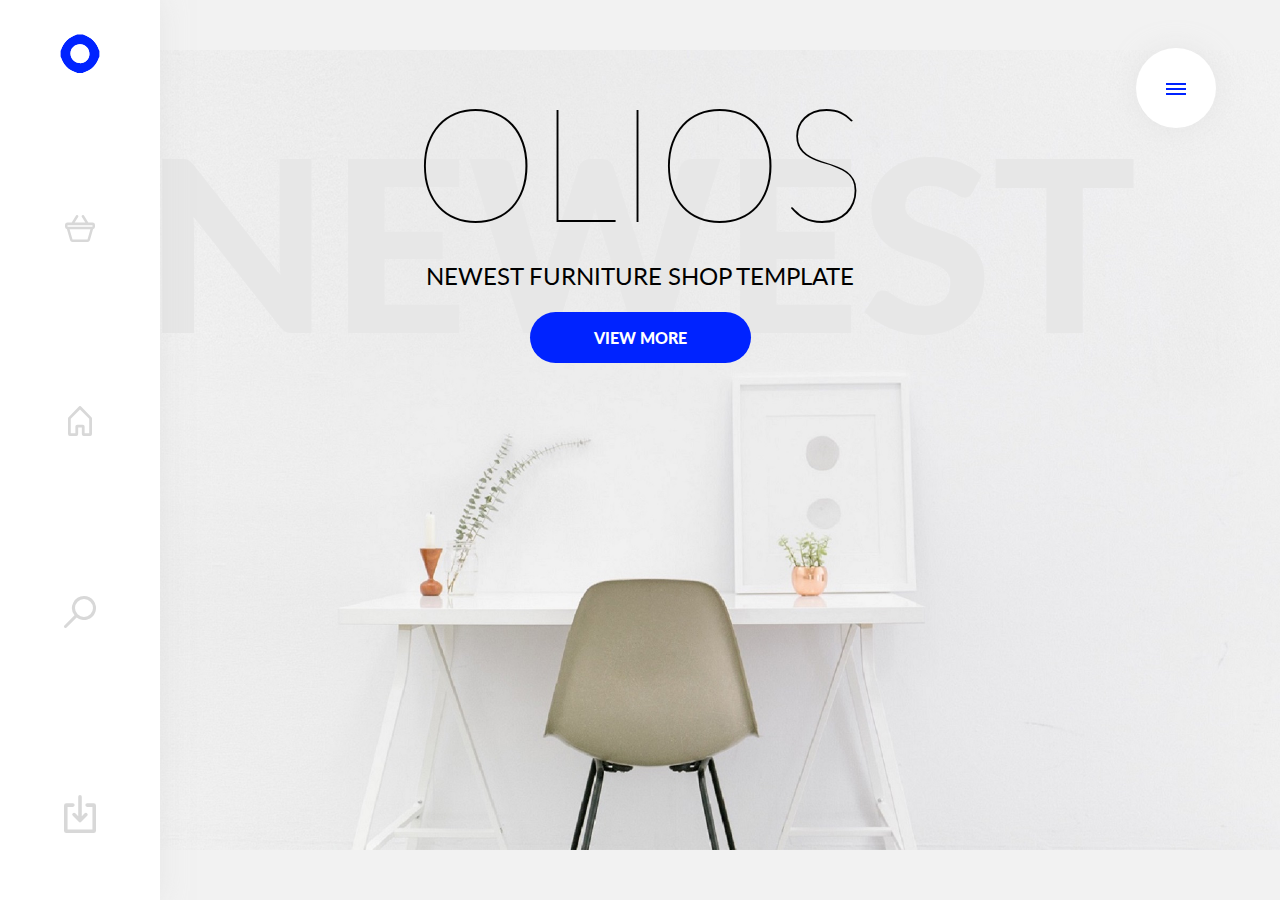
<file: index.html>
<!DOCTYPE html>
<html lang="en">
<head>
	<meta charset="UTF-8">
	<title>olios</title>
	<link href="https://fonts.googleapis.com/css?family=Lato:100,300,400,900" rel="stylesheet">
	<link rel="stylesheet" href="css/style.css">
	<link rel="stylesheet" href="css/reset.css">
</head>
<body>
	<div class="sidebar">
		<div class="logo">
			<picture>
				<source type="image/svg+xml" srcset="img/LOGO.svg">
				<img src="img/LOGO.png" alt="logo">
			</picture>
		</div>
		<div class="items">
			<a href="#" class="item items-1">
				
			</a>
			<a href="#" class="item items-2">
				
			</a>
			<a href="#search-block" class="item items-3">
				
			</a>
		</div>
		<div class="in">
			<a href="#">
				<picture>
				<source type="image/svg+xml" srcset="img/in.svg">
				<img src="img/in.png" alt="search">
				</picture>
			</a>
		</div>
	</div>


	<div class="main">
		<div class="main-item main-item_1">
			<h2>olios</h2>
			<h3>newest furniture shop template</h3>
			<span>newest</span>
			<button class="main-btn">view more</button>
		</div>
	</div>

	<div id="main-menu" class="menu">
		<a class="hamburger" id="close-menu" href="#close">
		<span></span>
		<span></span>
		</a>
		<ul class="navigation">
			<li><a href="products.html">
			living room
			<picture>
				<source type="image/svg+xml" srcset="img/menu/living-room.svg">
				<img src="img/menu/living-room.png" alt="Living room">
			</picture>
			</a></li>
			<li><a href="#">
			office
			<picture>
				<source type="image/svg+xml" srcset="img/menu/office.svg">
				<img src="img/menu/office.png" alt="Office">
			</picture>
			</a></li>
			<li><a href="#">
			for kids
			<picture>
				<source type="image/svg+xml" srcset="img/menu/for-kids.svg">
				<img src="img/menu/for-kids.png" alt="For kids">
			</picture>
			</a></li>
			<li><a href="#">
			kitchen
			<picture>
				<source type="image/svg+xml" srcset="img/menu/kitchen.svg">
				<img src="img/menu/kitchen.png" alt="Kitchen">
			</picture>
			</a></li>
			<li><a href="#">
			accesories
			<picture>
				<source type="image/svg+xml" srcset="img/menu/accesories.svg">
				<img src="img/menu/accesories.png" alt="Accesories">
			</picture>
			</a></li>
		</ul>
		<div class="categories-link">
			<a href="#">show all categories</a>
			<span class="link-line"></span>
		</div>
	</div>

	<a class="hamburger" href="#main-menu">
		<span></span>
		<span></span>
		<span></span>
	</a>
	
	<div id="search-block" class="search-block">
		<form acrion="#">
			<input type="text" class="input-search" value="red seat">
			<a class="search-close" href="#close">&times;</a>
			<p class="help-text">Type product that you are looking for</p>
		</form>
		<div class="search-result">
			<div class="result-product">
				<img src="img/products/red-seat.png" alt="">
				<span>red seat</span>
			</div>
		</div>
		<div class="search-result">
			<div class="result-product">
				<img src="img/products/blue-seat.png" alt="">
				<span>blue seat</span>
			</div>
		</div>
	</div>
	

	
</body>	
</html>
</file>
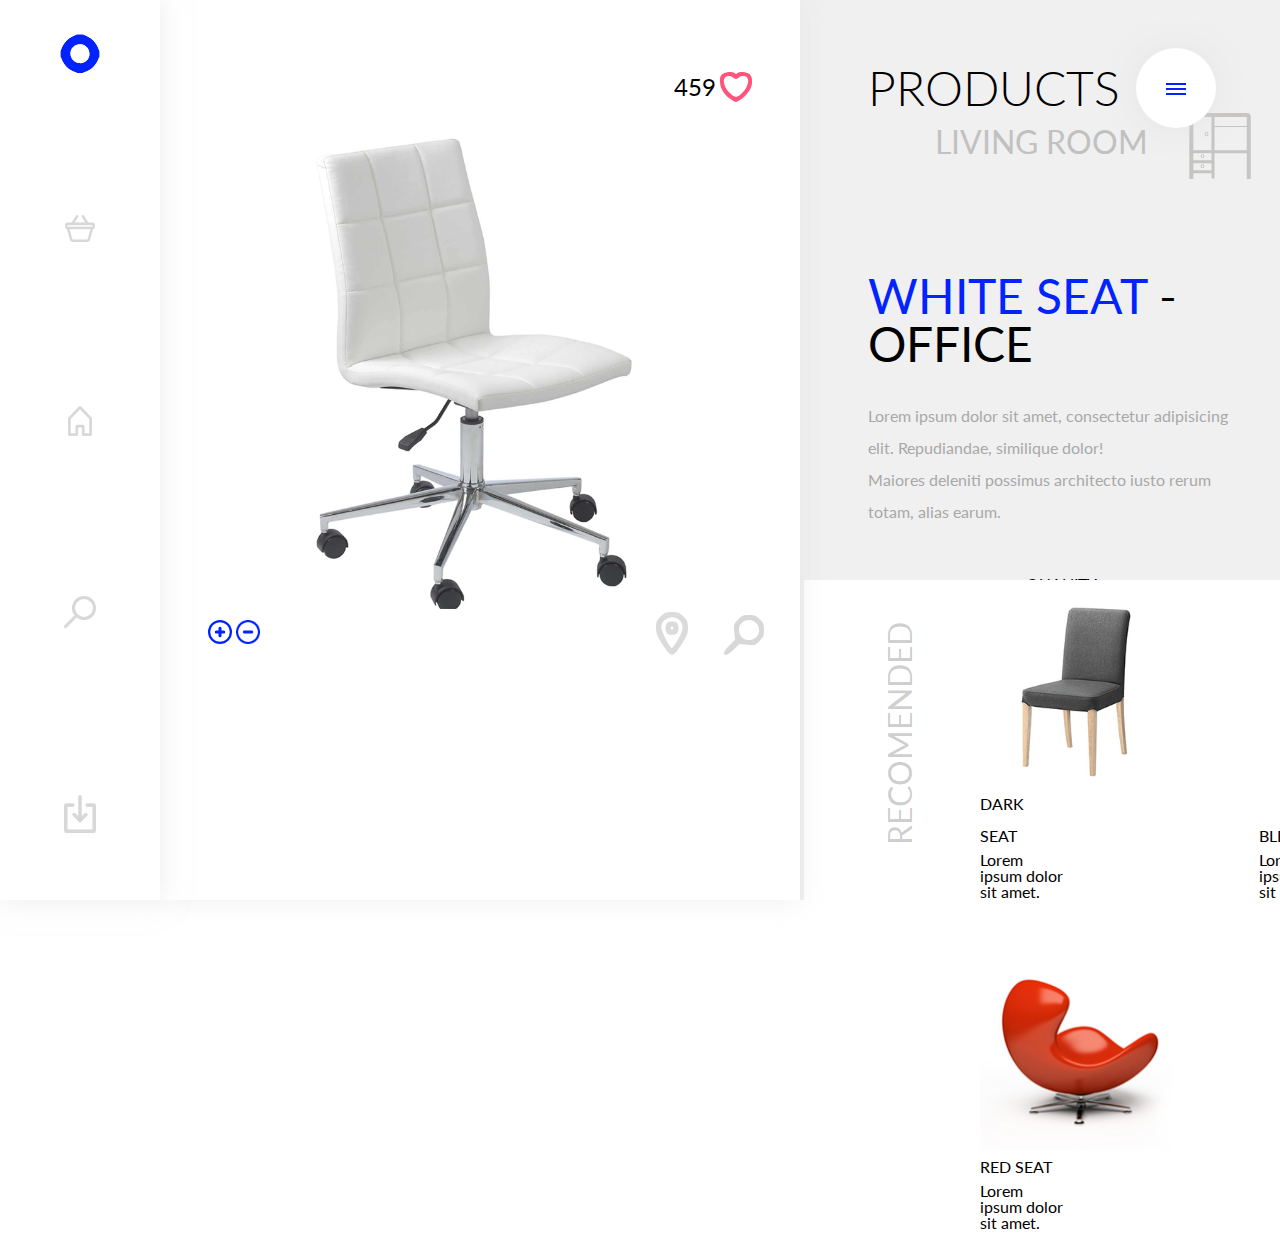
<file: card.html>
<!DOCTYPE html>
<html lang="en">
<head>
	<meta charset="UTF-8">
	<title>Products</title>
	<link href="https://fonts.googleapis.com/css?family=Lato:100,300,400,900" rel="stylesheet">
	<link rel="stylesheet" href="css/style.css">
	<link rel="stylesheet" href="css/reset.css">
</head>
<body>
	<div class="sidebar">
		<div class="logo">
			<picture>
				<source type="image/svg+xml" srcset="img/LOGO.svg">
				<img src="img/LOGO.png" alt="logo">
			</picture>
		</div>
		<div class="items">
			<a href="#" class="item items-1">
				
			</a>
			<a href="#" class="item items-2">
				
			</a>
			<a href="#search-block" class="item items-3">
				
			</a>
		</div>
		<div class="in">
			<a href="#">
				<picture>
				<source type="image/svg+xml" srcset="img/in.svg">
				<img src="img/in.png" alt="search">
				</picture>
			</a>
		</div>
	</div>
	
	<div class="card-product">
		<div class="photo-block">
			<div class="raiting">
				<span>459</span>
				<picture>
				<source type="image/svg+xml" srcset="img/card/heart.svg">
				<img src="img/card/heart.png" alt="Heart">
				</picture>
			</div>
			<div class="photo-product">
			<img src="img/card/seat.png" alt="Seat">
			</div>
			<div class="card-panel">
				<div class="zoom">
					<picture>
				<source type="image/svg+xml" srcset="img/card/add.svg">
				<img src="img/card/add.png" alt="Add">
				</picture>
				<source type="image/svg+xml" srcset="img/card/remove.svg">
				<img src="img/card/remove.png" alt="Remove">
				</picture>
				</div>
				<div class="search">
				<picture>
				<source type="image/svg+xml" srcset="img/card/map.svg">
				<img class="map-icon" src="img/card/map.png" alt="Map">
				</picture>
				<picture>
				<source type="image/svg+xml" srcset="img/card/search.svg">
				<img class="search-icon" src="img/card/search.png" alt="Search">
				</picture>
				</div>
			</div>
		</div>
		<div class="card-header">
				<div class="categories-header">
					<h2>Products</h2>
					<span>
					Living room
					<picture>
					<source type="image/svg+xml" srcset="img/menu/living-room.svg">
					<img src="img/menu/living-room.png" alt="Living room">
					</picture>
					</span>	
				</div>
				<div class="offer-text">
					<h3><span>white seat</span> - office</h3>
					<p>Lorem ipsum dolor sit amet, consectetur adipisicing elit. Repudiandae, similique dolor! <br>Maiores deleniti possimus architecto iusto rerum totam, alias earum.</p>
				</div>
				<div class="product-settings">
					<div class="cost">
						<span class="cost-head">cost</span>
						<strong class="product-price">$65</strong>
						<span><s>$90</s></span>
					</div>
					<div class="quanity">
						<span class="quanity-head">quanity</span>
						<input type="number" min="1" value="1" 
						class="quanity-number">
					</div>
					<div class="card-btn">
						<button class="add-btn">
							add to card
						</button>
					</div>
				</div>
			<div class="recomended">
				<span class="recomended-head">recomended</span>
				<div class="recomended-good">
					<img src="img/products/dark-seat.png" alt="">
					<h4>dark seat</h4>
					<p>Lorem ipsum dolor sit amet.</p>
				</div>
				<div class="recomended-good">
					<img src="img/products/blue-seat.png" alt="">
					<h4>bleu seat</h4>
					<p>Lorem ipsum dolor sit amet.</p>
				</div>
				<div class="recomended-good">
					<img src="img/products/red-seat.png" alt="">
					<h4>red seat</h4>
					<p>Lorem ipsum dolor sit amet.</p>
				</div>
			</div>
		</div>
	</div>

	<div id="main-menu" class="menu">
		<a class="hamburger" id="close-menu" href="#close">
		<span></span>
		<span></span>
		</a>
		<ul class="navigation">
			<li><a href="products.html">
			living room
			<picture>
				<source type="image/svg+xml" srcset="img/menu/living-room.svg">
				<img src="img/menu/living-room.png" alt="Living room">
			</picture>
			</a></li>
			<li><a href="#">
			office
			<picture>
				<source type="image/svg+xml" srcset="img/menu/office.svg">
				<img src="img/menu/office.png" alt="Office">
			</picture>
			</a></li>
			<li><a href="#">
			for kids
			<picture>
				<source type="image/svg+xml" srcset="img/menu/for-kids.svg">
				<img src="img/menu/for-kids.png" alt="For kids">
			</picture>
			</a></li>
			<li><a href="#">
			kitchen
			<picture>
				<source type="image/svg+xml" srcset="img/menu/kitchen.svg">
				<img src="img/menu/kitchen.png" alt="Kitchen">
			</picture>
			</a></li>
			<li><a href="#">
			accesories
			<picture>
				<source type="image/svg+xml" srcset="img/menu/accesories.svg">
				<img src="img/menu/accesories.png" alt="Accesories">
			</picture>
			</a></li>
		</ul>
		<div class="categories-link">
			<a href="#">show all categories</a>
			<span class="link-line"></span>
		</div>
	</div>

	<a class="hamburger" href="#main-menu">
		<span></span>
		<span></span>
		<span></span>
	</a>
	<div id="search-block" class="search-block">
		<form acrion="#">
			<input type="text" class="input-search" value="red seat">
			<a class="search-close" href="#close">&times;</a>
			<p class="help-text">Type product that you are looking for</p>
		</form>
		<div class="search-result">
			<div class="result-product">
				<img src="img/products/red-seat.png" alt="">
				<span>red seat</span>
			</div>
		</div>
		<div class="search-result">
			<div class="result-product">
				<img src="img/products/blue-seat.png" alt="">
				<span>blue seat</span>
			</div>
		</div>
	</div>
	
	
</body>	
</html>
</file>
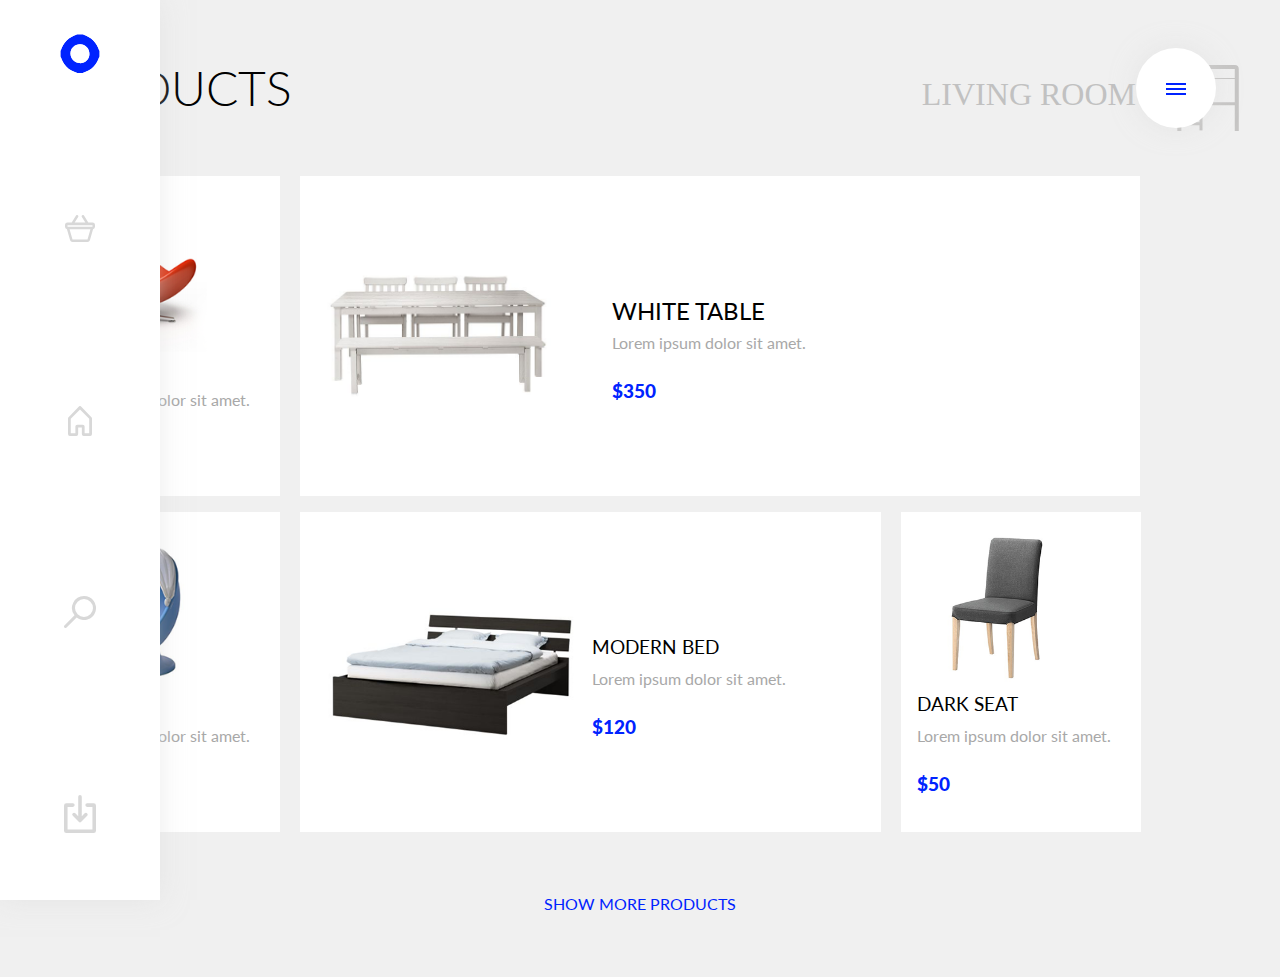
<file: products.html>
<!DOCTYPE html>
<html lang="en">
<head>
	<meta charset="UTF-8">
	<title>Products</title>
	<link href="https://fonts.googleapis.com/css?family=Lato:100,300,400,900" rel="stylesheet">
	<link rel="stylesheet" href="css/style.css">
	<link rel="stylesheet" href="css/reset.css">
</head>
<body>
	<div class="sidebar">
		<div class="logo">
			<picture>
				<source type="image/svg+xml" srcset="img/LOGO.svg">
				<img src="img/LOGO.png" alt="logo">
			</picture>
		</div>
		<div class="items">
			<a href="#" class="item items-1">
				
			</a>
			<a href="#" class="item items-2">
				
			</a>
			<a href="#search-block" class="item items-3">
				
			</a>
		</div>
		<div class="in">
			<a href="#">
				<picture>
				<source type="image/svg+xml" srcset="img/in.svg">
				<img src="img/in.png" alt="search">
				</picture>
			</a>
		</div>
	</div>
	<div class="categories">
		<div class="container">
			<div class="categories-header">
				<h2>Products</h2>
				<span>
				Living room
				<picture>
				<source type="image/svg+xml" srcset="img/menu/living-room.svg">
				<img src="img/menu/living-room.png" alt="Living room">
				</span>	
				</picture>
			</div>
			<div class="products-cards">
				<a href="#" class="card">
					<img src="img/products/red-seat.png" alt="red-seat">
					<h3>red seat</h3>
					<p>Lorem ipsum dolor sit amet.</p>
					<span class="card-price">$45</span>
				</a>
				<a href="#" class="card">
					<img src="img/products/table.png" alt="table">
					<span class="card-text">
					<h3>white table</h3>
					<p>Lorem ipsum dolor sit amet.</p>
					<span class="card-price">$350
					</span>
				</a>
				<a href="#" class="card">
					<img src="img/products/blue-seat.png" alt="blue seat">
					<h3>blue seat</h3>
					<p>Lorem ipsum dolor sit amet.</p>
					<span class="card-price">$35</span>
				</a>
				<a href="#" class="card">
					<img src="img/products/bed.png" alt="modern bed">
					<span class="bed-text">
					<h3>modern bed</h3>
					<p>Lorem ipsum dolor sit amet.</p>
					<span class="card-price">$120
					</span>
				</a>
				<a href="#" class="card">
					<img src="img/products/dark-seat.png" alt="dark seat">
					<h3>dark seat</h3>
					<p>Lorem ipsum dolor sit amet.</p>
					<span class="card-price">$50</span>
				</a>
			</div>
		</div>
		<div class="show-more"><a href="#">show more products</a></div>
	</div>

	<div id="main-menu" class="menu">
		<a class="hamburger" id="close-menu" href="#close">
		<span></span>
		<span></span>
		</a>
		<ul class="navigation">
			<li><a href="#">
			living room
			<picture>
				<source type="image/svg+xml" srcset="img/menu/living-room.svg">
				<img src="img/menu/living-room.png" alt="Living room">
			</picture>
			</a></li>
			<li><a href="#">
			office
			<picture>
				<source type="image/svg+xml" srcset="img/menu/office.svg">
				<img src="img/menu/office.png" alt="Office">
			</picture>
			</a></li>
			<li><a href="#">
			for kids
			<picture>
				<source type="image/svg+xml" srcset="img/menu/for-kids.svg">
				<img src="img/menu/for-kids.png" alt="For kids">
			</picture>
			</a></li>
			<li><a href="#">
			kitchen
			<picture>
				<source type="image/svg+xml" srcset="img/menu/kitchen.svg">
				<img src="img/menu/kitchen.png" alt="Kitchen">
			</picture>
			</a></li>
			<li><a href="#">
			accesories
			<picture>
				<source type="image/svg+xml" srcset="img/menu/accesories.svg">
				<img src="img/menu/accesories.png" alt="Accesories">
			</picture>
			</a></li>
		</ul>
		<div class="categories-link">
			<a href="#">show all categories</a>
			<span class="link-line"></span>
		</div>
	</div>

	<a class="hamburger" href="#main-menu">
		<span></span>
		<span></span>
		<span></span>
	</a>
	<div id="search-block" class="search-block">
		<form acrion="#">
			<input type="text" class="input-search" value="red seat">
			<a class="search-close" href="#close">&times;</a>
			<p class="help-text">Type product that you are looking for</p>
		</form>
		<div class="search-result">
			<div class="result-product">
				<img src="img/products/red-seat.png" alt="">
				<span>red seat</span>
			</div>
		</div>
		<div class="search-result">
			<div class="result-product">
				<img src="img/products/blue-seat.png" alt="">
				<span>blue seat</span>
			</div>
		</div>
	</div>
	
	
	
</body>	
</html>
</file>
<file: css/style.css>
/*Basic settings*/
* {
  box-sizing: border-box;
}
body {
  font-family: 'Lato', sans-serif;
  font-weight: 300;
  position: relative;
}
html {
  font-size: 10px;
}
button:focus, input:focus{
  outline: none;
}
/*sidebar*/
.sidebar {
  text-align: center;
  background-color: rgb(255, 255, 255);
  box-shadow: 0px 0px 25px 0px rgba(219, 219, 219, 0.5);
  position: fixed;
  left: 0px;
  top: 0px;
  width: 10rem;
  height: 100vh;
  z-index: 5;
}
.logo img{
  padding-top: 30px;
  width: 3rem;
}
.items{
  padding-top: 7rem;
}
.item{
  height: 5rem;
  width: 5rem;
  display: block;
  margin: 0 auto;
  margin-bottom: 7rem;
}
.items-2 {
  background: url(../img/home.svg) no-repeat center center;
  background-size: 1.5rem;
}

.items-1 {
  background: url(../img/basket.svg) no-repeat center center;
  background-size: 1.9rem;
}
.items-3 {
  background: url(../img/search.svg) no-repeat center center;
  background-size: 2rem;
}
.in{
  position: absolute;
  bottom: 4rem;
  left: 50%;
  margin-left: -1rem;
}
.in img{
  width: 2rem;
}
.hamburger{
  position: absolute;
  top: 3rem;
  right: 4rem;
  background-color: #fff;
  box-shadow: 0px 0px 25px 0px rgba(219, 219, 219, 0.5);
  border-radius: 50%;
  width: 5rem;
  height: 5rem;
  padding-top: 2rem;
  z-index: 99;
}
.hamburger span{
  display: block;
  margin: 3px auto;
  background-color: #0023ff;
  height: 2px;
  width: 25%;
}
/*main screen*/
.main {
  min-height: 450px;
  height: 100vh;
}
.main-item_1{
  height: 100vh;
  background: url(../img/main-item_1.jpg) no-repeat center center;
  background-size: contain;
  background-color: #F2F2F2;
}

.main-item {
  padding-top: 5rem;
  text-transform: uppercase;
  text-align: center;
  position: relative;
}
.main-item_1 h2 {
  font-size: 10rem;
  font-weight: 100;
  font-family: 'Lato', sans-serif;
  position: relative;
  z-index: 1;
}
.main-item_1 h3 {
  font-size: 1.5rem;
  margin-top: 1.5rem;
  font-weight: 400;
  font-family: 'Lato', sans-serif;
  position: relative;
  z-index: 1;
}
.main-item_1 span {
  font-family: 'Lato', sans-serif;
  font-weight: 900;
  font-size: 15rem;
  color: #e7e7e7;
  position: absolute;
  left: 50%;
  transform: translateX(-50%) translateY(-70%);
  z-index: 0;
}  
.main-btn {
  margin-top: 1.5rem;
  font-family: 'Lato', sans-serif;
  font-weight: 900;
  font-size: 1rem;
  position: relative;
  z-index: 1;
  background-color: #0023ff;
  border: none;
  border-radius: 50px;
  color: #fff;
  text-transform: uppercase;
  padding: 1rem 4rem;
}


/*Menu*/
.menu {
  -webkit-transform: translate(100%);
  -ms-transform: translate(100%);
  -o-transform: translate(100%);
  transform: translate(100%);
  position: fixed;
  top: 0;
  right: 0;
  width: 30rem;
  background-color: #fff;
  height: 100vh;
  -webkit-transition: all 0.2s;
  -o-transition: all 0.2s;
  transition: all 0.2s;
}
#main-menu:target {
 transform: translateX(0);
 box-shadow: 0 0 2rem rgba(0,0,0,.1)
 z-index: 99;
} 
#main-menu:target + .hamburger {
  display: none;
}
#close-menu {
  padding-top: 0;
}
#close-menu span{
  position: absolute;
  left: 50%;
  top: 50%;
  margin: 0;
}
#close-menu span:nth-child(1) {
  transform: translateX(-50%) translateY(-50%) rotate(45deg);
}
#close-menu span:nth-child(2) {
  transform: translateX(-50%) translateY(-50%) rotate(-45deg);
}
.navigation img {
  width: 4rem;
  vertical-align: middle;
  display: inline-block;
  margin-left: 2rem;
}
.navigation {
  text-align: right;
  padding-right: 5rem;
  padding-top: 10rem;
}
.navigation a {
  display: block;
  line-height: 4;
  text-transform: uppercase;
  font-size: 2rem;
  color: #c1c1c1;
  text-decoration: none;
  transition: all 0.2s;
}
.navigation a:hover {
  margin-right: 3rem;
  color: #0023ff;
}
.categories-link {
  position: absolute;
  bottom: 3rem;
  right: 50%;
  -webkit-transform: translate(50%);
  -ms-transform: translate(50%);
  -o-transform: translate(50%);
  transform: translate(50%);
  text-transform: uppercase;
  
}
.categories-link a{
  display: block;
  color: #0023ff;
  font-family: 'Lato', sans-serif;
  font-weight: 400;
  text-decoration: none;

}
.categories-link span {
  transition: all 0.2s;
}
.categories-link a:hover +span{
  width: 30%;
}
.link-line {
  display: block;
  width: 70%;
  margin: 1rem auto;
  height: 2px;
  background-color: #0023ff;
}

/*Products*/
.categories {
  background-color: #f0f0f0;
  min-height: 100vh;
  padding-bottom: 4rem;
}
.container {
  width: 1200px;
  margin: 0 auto;
}
.categories-header h2 {
  text-transform: uppercase;
  font-family: 'Lato', sans-serif;
  font-weight: 300;
  font-size: 3rem;
  display: inline-block;
}
.categories-header span {
  display: inline-block;
  vertical-align: top;
  float: right;
  font-size: 2rem;
  color: #c1c1c1;
  text-transform: uppercase;
}
.categories-header span img{
  width: 4rem;
  vertical-align: middle;
  display: inline;
  margin-left: 2rem;
}

.categories {
  padding-top: 4rem;
}
.products-cards {
  padding-top: 3rem;
}
.card {
  height: 20rem;
  display: inline-block;
  background-color: #fff;
  vertical-align: middle;
  text-decoration: none;
  color: #a8a8a8;
  line-height: 2rem;
  padding: 1rem;
  margin-top: 1rem;
}
.card h3 {
  font-family: 'Lato', sans-serif;
  
  text-transform: uppercase;
  font-size: 1.2rem;
  color: #000;
  
}
.card p {
  font-family: 'Lato', sans-serif;
  font-size: 1rem;
}
.card-price {
  font-family: 'Lato', sans-serif;
  color: #0023ff;
  font-weight: 900;
  font-size: 1.2rem;
  margin-top: 1rem;
  display: inline-block;
}
.card img{
  display: inline-block;
  height: 10rem;
  vertical-align: middle;
}
.card-text {
  display: inline-block;
  vertical-align: middle;
  padding-left: 3rem;
}
.card:nth-child(1), .card:nth-child(3), .card:nth-child(5) {
  width: 20%;
  margin-right: 1rem;
}
.card:nth-child(2) {
  padding-top: 5rem;
  line-height: 2rem;
  width: 70%;
}
.card:nth-child(2) h3 {
  padding-top: 2rem;
  font-size: 1.5rem;
}
.card:nth-child(4) {
  padding-top: 5rem;
  line-height: 2rem;
  margin-right: 1rem;
  width: 48.4%;
}
.card:nth-child(4) h3 {
  padding-top: 2rem;
  font-size: 1.2rem;

}
.bed-text {
  display: inline-block;
  vertical-align: middle;
}
.show-more {
  text-align: center;
  margin-top: 4rem;
}
.show-more a {
  font-family: 'Lato', sans-serif;
  text-transform: uppercase;
  color: #0023ff;
  text-decoration: none;
}
/*card of product*/
.card-product {
  margin-left: 10rem;
  background-color: #f0f0f0;
}
.photo-block {
display: inline-block;
position: relative;
width: 40rem;
padding: 3rem;
box-shadow: 0px 0px 25px 0px rgba(219, 219, 219, 0.45);
min-height: 100vh;
background-color: #fff;
padding-top: 4.5rem;
z-index: 4;
}
.raiting {
text-align: right;

}
.raiting img {
  width: 2rem;
  vertical-align: middle;
}
.raiting span {
  font-family: 'Lato', sans-serif;
  vertical-align: middle;
  font-size: 1.5rem;
}
.photo-product {
  padding-top: 5%;
  text-align: center;
}
.photo-product img{
  width: 70%;
  min-width: 30rem;
}
.zoom {
  
  padding-top: .5rem;
  display: inline-block;
  width: 30%;
  vertical-align: middle;
}
.card-panel {
  width: 100%;
  position: absolute;
 
}
.zoom img {
  width: 1.5rem;

}
.search {
  float: right;

  vertical-align: middle;
  display: inline-block;
  width: 30%;
}
.map-icon {
  width: 2rem;
  margin-right: 2rem;
}
.search-icon {
  width: 2.5rem;
}
.card-header {
  font-family: 'Lato', sans-serif;
  display: inline-block;
  vertical-align: top;
  padding-top: 4rem;
  padding-left: 4rem;
  width: 40%;
}
.offer-text h3{
  text-transform: uppercase;
  font-size: 3rem;
  margin-top: 10rem;
  margin-bottom: 2rem;
}
.offer-text h3 span {
  color: #0023ff;
}
.offer-text p {
  font-size: 1rem;
  line-height: 2;
  color: #a8a8a8;
  margin-bottom: 3rem;
}
.cost {
  display: inline-block;
  width: 40%;
}
.cost-head {
  text-transform: uppercase;
  display: block;
  font-size: 1rem;
  margin-bottom: 1rem;
}
.cost span s {
  vertical-align: middle;
  font-size: 1.5rem;
  margin-left: 1rem;

}
.product-price {
  font-size: 2rem;
  font-weight: 400;
  color: #0023ff;
  vertical-align: middle;
}
.quanity {
  display: inline-block;
}
.quanity-head {
  display: block;
  text-transform: uppercase;
  font-size: 1rem;
  margin-bottom: 1rem;
}
.quanity-number {
  display: block;
  width: 5rem;
  padding: .6rem;
  border-radius: 2rem;
  border: none;
}
.card-btn {
  display: inline-block;
  margin-left: 2rem;
}
.add-btn {
  font-family: 'Lato', sans-serif;

  padding: 1rem 3rem;
  border-radius: 50px;
  border: none;
  background-color: #0023ff;
  color: #fff;
  text-transform: uppercase;
}
.recomended {
  position: absolute;
  bottom: 0;
  width: 60%;
  height: 20rem;
  background-color: #fff;
  margin-left: -5%;
  z-index: 1;
}
.recomended-head {
  text-transform: uppercase;
  top: 50%;
  position: absolute;
  transform: rotate(-90deg) translateX(10%) translateY(-50%);
  font-size: 2rem;
  transform-origin: 50%;
  color: rgba(0,0,0,.2);
}
.recomended-good {
  height: 100%;
  margin-left: 10rem;
  padding: 1rem;
  display: inline-block;
  width: 15%;
}
.recomended-good img {
  width: 12rem;
  display: block;
  margin: 0 auto;
}
.recomended-good h4 {
  font-family: 'Lato', sans-serif;
  text-transform: uppercase;
  line-height: 2;
}

/*Search-block*/
.search-block {
  display: none;
}
.search-block:target {
  display: block;
  padding-top: 15rem;
  padding-left: 15rem;
  z-index: 4;
  position: fixed;
  left: 0;
  top: 0;
  width: 100vw;
  height: 100vh;
  min-height: 45rem;
  background-color: rgba(255,255,255,.95);
}
.input-search {
  font-family: 'Lato', sans-serif;
  border: none;
  border-bottom: 2px solid rgba(0,0,0,.1);
  width: 70%;
  background-color: transparent;
  height: 2rem;
  font-size: 3rem;
  padding: 2rem;
  padding-left: 0;
  font-weight: 100;
  text-transform: uppercase;
  padding-bottom: 4rem;
}
.search-close {
  text-decoration: none;
  font-size: 4rem;
  color: rgba(0,0,0,.5);
  vertical-align: top;
}
.help-text {
  font-size: 1.5rem;
  color: rgba(0,0,0,.4);
  margin-top: 2rem;
}
.search-result {
  margin-top: 4rem;
  display: inline-block;
}
.result-product {
  display: inline-block;
  width: 90%;
  vertical-align: middle;
}
.result-product img{
  vertical-align: middle;
  width: 30%;
}
.result-product span {
  font-family: 'Lato', sans-serif;
  text-transform: uppercase;
  vertical-align: middle;
  font-weight: 300;
  font-size: 3rem;
  margin-left: 2rem;
}




/*Media*/
@media (max-width: 1250px) {
  .input-search, .result-product span {
    font-size: 1.5rem;
  }
  .help-text {
    font-size: 1rem;
  }
@media (max-width: 500px) {
  .result-product span {
    display: block;
  }
}
@media (max-width: 1024px) {
  .main-item h2{
    font-size: 6rem;
  }
  .navigation {
    padding-top: 12rem;
  }
  .menu {
    width: 15rem;
  }
}
  
@media (max-width: 768px) {
  html {
    font-size: 4px;
  }
  .hamburger {
    width: 6rem;
    height: 6rem;
  }
}
</file>
